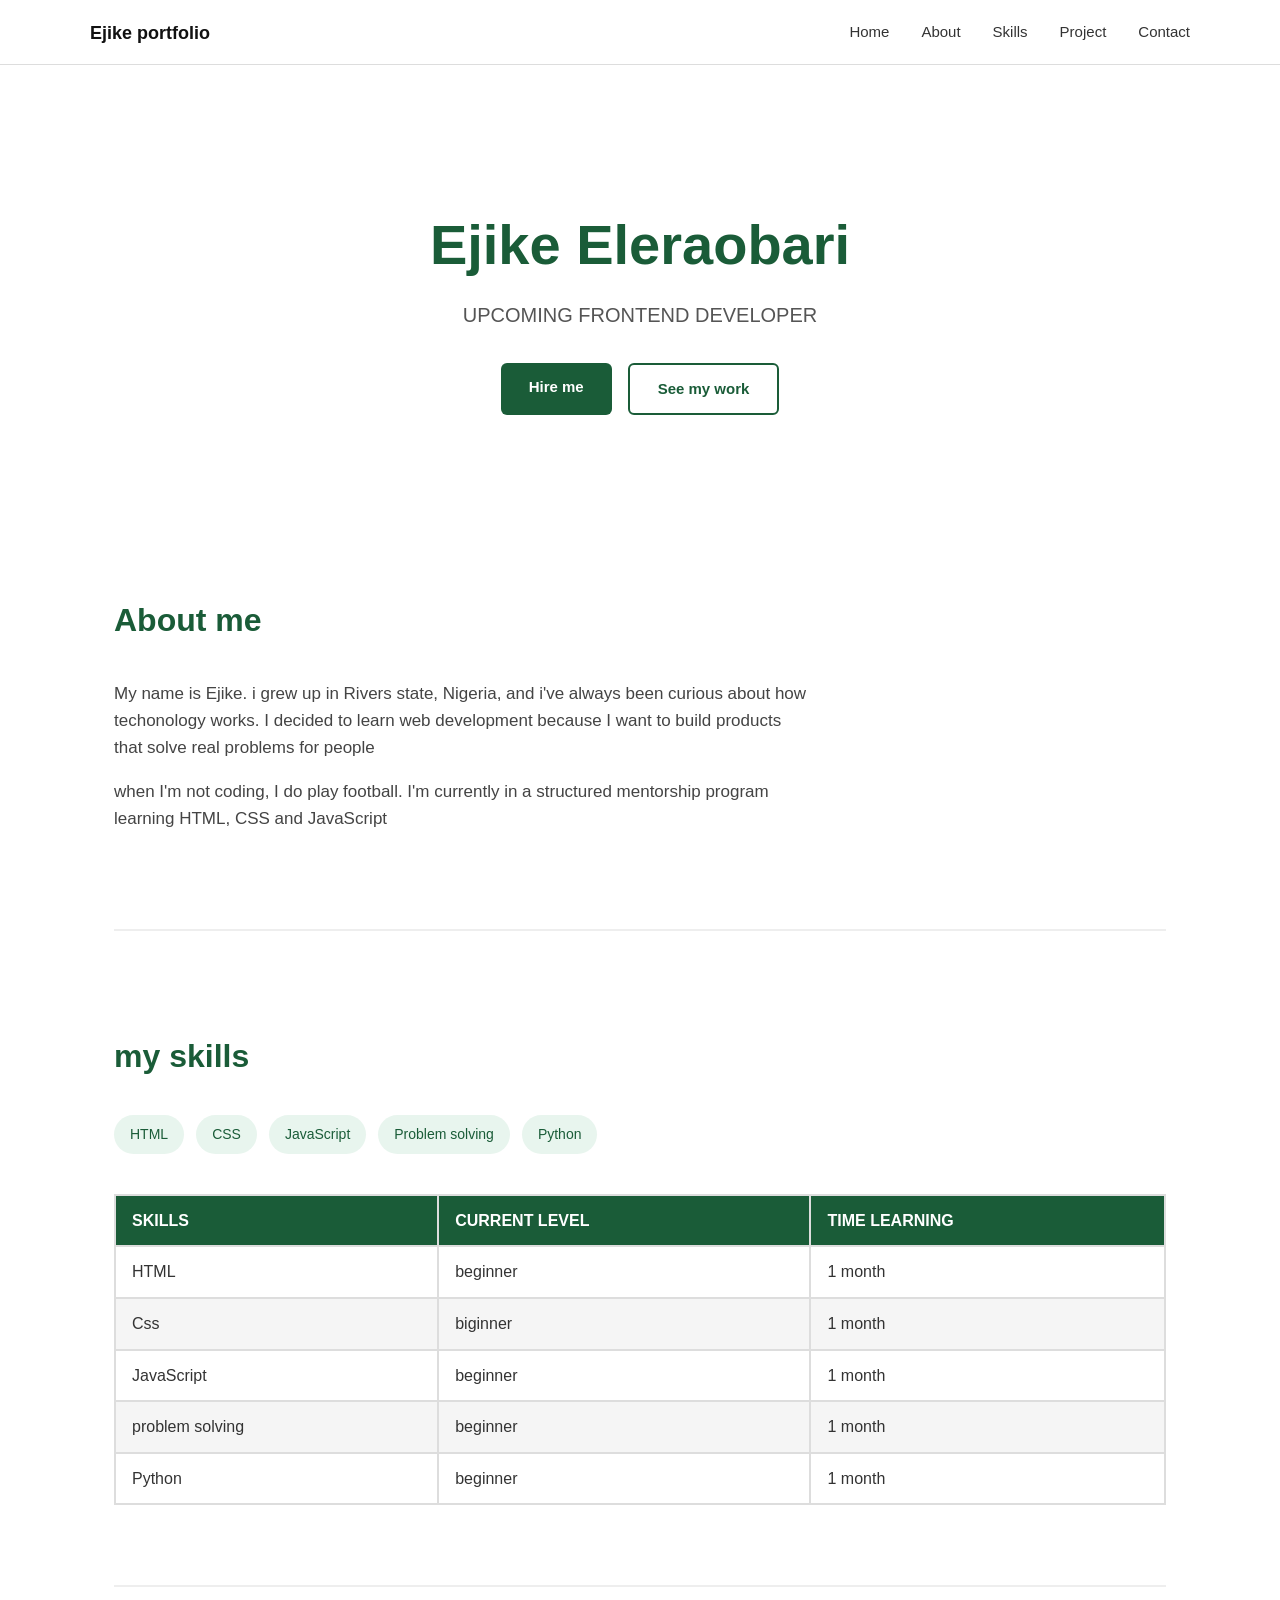
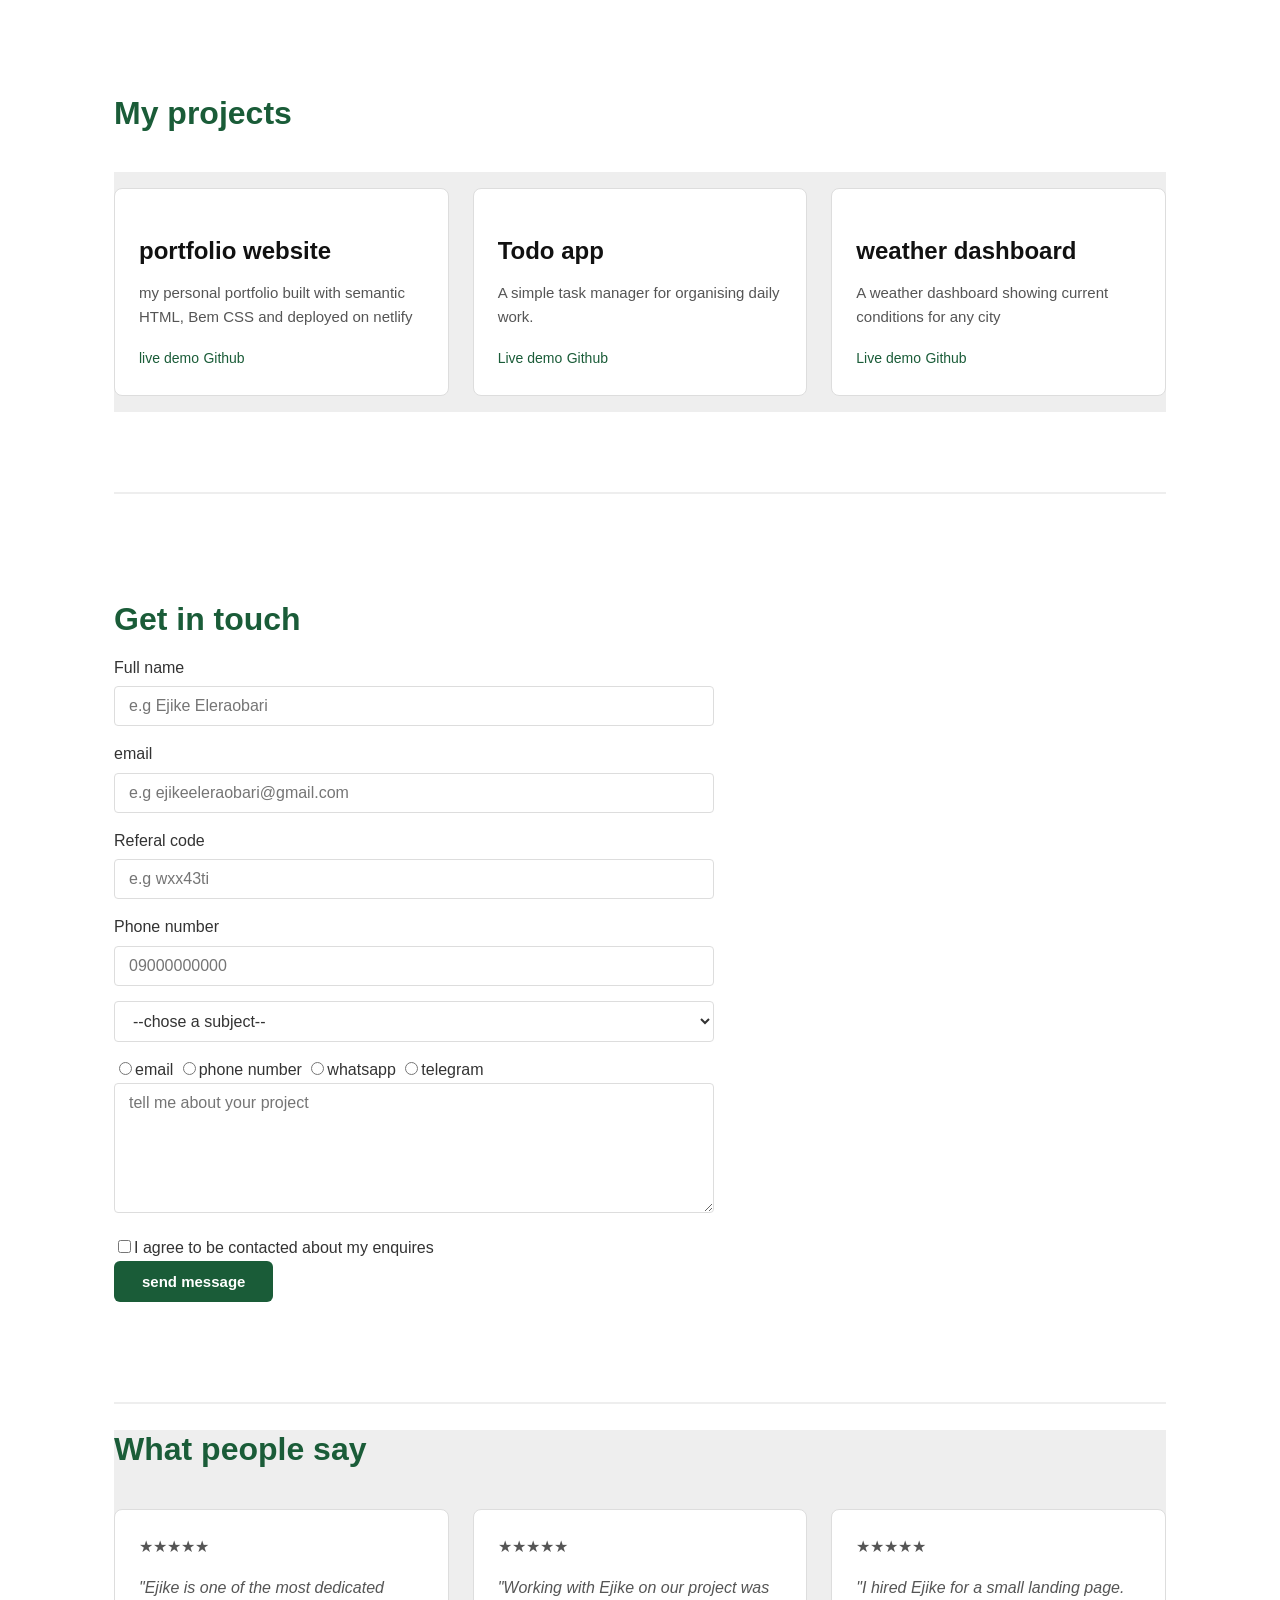
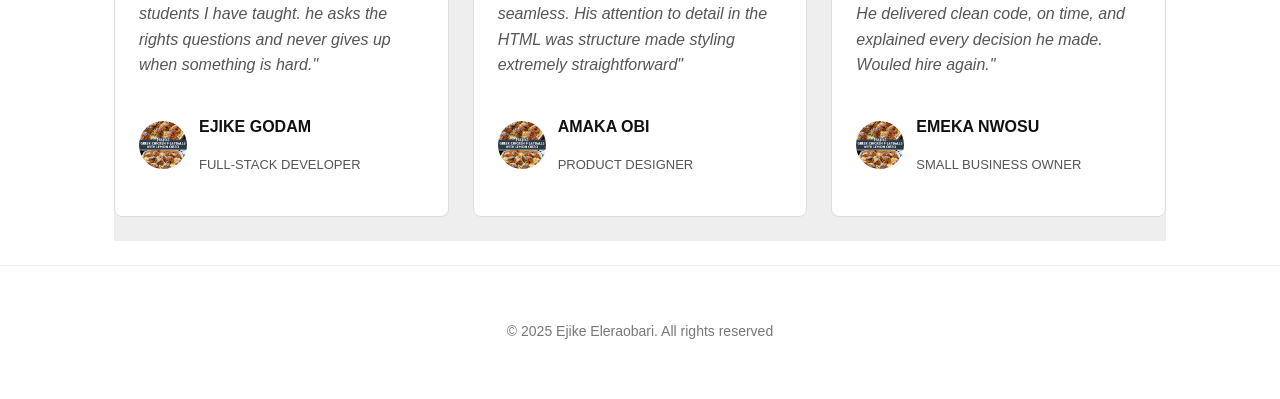
<file: index.html>
<!DOCTYPE html>
<html lang="en">
<head>
    <meta charset="UTF-8">
    <meta name="viewport" content="width=device-width, initial-scale=1.0">
    <title>my portfolio</title>
    <link rel="stylesheet" href="styles.css">
</head>
<body>
    <header class="header">
        <div class="header_container">
           <p id="header" class="header_logo">Ejike portfolio</p>
           <nav class="nav">
              <a href="#home" class="nav_link">Home</a>
              <a href="#about" class="nav_link">About</a>
              <a href="#skills" class="nav_link">Skills</a>
              <a href="#project" class="nav_link">Project</a>
              <a href="#contact" class="nav_link">Contact</a>
           </nav>
        </div>
    </header>

    <main class="main">
        <!-- hero section -->
        <section id="home" class="hero">
            <h1 class="hero_title">Ejike Eleraobari</h1>
            <p class="hero_subtitle">upcoming frontend developer</p>
            <div class="hero_action">
                <a href="#contact" class="button button--primary">Hire me</a>
                <a href="#project" class="button button--secondary">See my work</a>
            </div>
        </section>

        <!-- about section -->
        <section id="about" class="section">
            <h2 class="section_title">About me</h2>
            <div class="about_content">
                <p class="about_text">My name is Ejike. i grew up in Rivers state, Nigeria, and i've always been curious about how techonology works. I decided to learn web development because I want to build products that solve real problems for people</p>
                <p class="about_text">when I'm not coding, I do play football. I'm currently in a structured mentorship program learning HTML, CSS and JavaScript</p>
            </div>
        </section>

        <!-- skills -->
        <section id="skills" class="section">
            <h2 class="section_title">my skills</h2>
            <ul class="skills_list">
                <li class="skill_item">HTML</li>
                <li class="skill_item">CSS</li>
                <li class="skill_item">JavaScript</li>
                <li class="skill_item">Problem solving</li>
                <li class="skill_item">Python</li>
            </ul>
            <table class="skill_table">
                <thead>
                    <tr>
                        <th>skills</th>
                        <th>current level</th>
                        <th>time learning</th>
                    </tr>
                </thead>
                <tbody>
                    <tr>
                        <td>HTML</td>
                        <td>beginner</td>
                        <td>1 month</td>
                    </tr>
                    <tr>
                        <td>Css</td>
                        <td>biginner</td>
                        <td>1 month</td>
                    </tr>
                    <tr>
                        <td>JavaScript</td>
                        <td>beginner</td>
                        <td>1 month</td>
                    </tr>
                    <tr>
                        <td>problem solving</td>
                        <td>beginner</td>
                        <td>1 month</td>
                    </tr>
                    <tr>
                        <td>Python</td>
                        <td>beginner</td>
                        <td>1 month</td>
                    </tr>
                </tbody>
            </table>
        </section>

        <!-- project section -->
        <section id="project" class="section">

            <h2 class="section_title">My projects</h2>
            <div class="project_grid">
                <article class="project-card">
                    <h3 class="project-title">portfolio website</h3>
                    <p class="project-card_description">my personal portfolio built with semantic HTML, Bem CSS and deployed on netlify</p>
                    <div class="project-card_actions">
                        <a href="#" class="project-card_link">live demo</a>
                        <a href="#" class="project-card_link project-card_link--github">Github</a>
                    </div>
                </article>

                <article class="project-card">
                    <h3 class="project-title">Todo app</h3>
                    <p class="project-card_description">A simple task manager for organising daily work.</p>
                    <div class="project-card_actions">
                        <a href="#" class="project-card_link">Live demo</a>
                        <a href="#" class="project-card_link project-card_link--github">Github</a>
                    </div>
                </article>

                <article class="project-card">
                    <h3 class="project-title">weather dashboard</h3>
                    <p class="project-card_description">A weather dashboard showing current conditions for any city</p>
                    <div class="project-card_actions">
                        <a href="#" class="project-card_link">Live demo</a>
                        <a href="#" class="project-card_link project-card_link--github">Github</a>
                    </div>
                </article>


            </div>
            
        </section>

        <!-- contact section -->
        <section id="contact" class="section">
            <h2 class="contact-title">Get in touch</h2>
            <div class="contact_wrapper">
                <form id="contact-form" class="contact-form">
                <div class="form-group">
                    <label for="name" class="form-group_label">Full name</label>
                    <input class="form-group_input" type="text" id="name" name="Name" placeholder="e.g Ejike Eleraobari"> <br>

                    <label for="email" class="form-group_label">email</label>
                    <input class="form-group_input" type="email" id="email" name="email" placeholder="e.g ejikeeleraobari@gmail.com"> <br>

                    <label for="referal code" class="form-group_label">Referal code</label>
                    <input class="form-group_input" type="text" id="text" name="text" placeholder="e.g wxx43ti"><br>

                    <label for="phone" class="form-group_label">Phone number</label>
                    <input class="form-group_input" type="tel" id="phone" name="phone" placeholder="09000000000" pattern="[0-9]{11}"> <br>

                    <select class="form-group_input" name="subject" id="subject">
                        <option value="">--chose a subject--</option>
                        <option value="general">general inquiry</option>
                        <option value="project">project work</option>
                        <option value="job">job opportunities</option>
                    </select><br>

                    
                    <label class="form-group_radio"><input type="radio" name="contact-method" value="email">email</label>
                    <label class="form-group_radio"><input type="radio" name="contact-method" value="phone">phone number</label>
                    <label class="form-group_radio"><input type="radio" name="contact-method" value="whatsapp">whatsapp</label>
                    <label class="form-group_radio"><input type="radio" name="contact-method" value="telegram">telegram</label><br>
                    

                    <textarea class="form-group_input" name="message" id="message" rows="6" placeholder="tell me about your project"></textarea><br>

                    <label><input type="checkbox" name="terms" value="agreed required">I agree to be contacted about my enquires</label><br>

                    <button class="button button--primary" type="submit">send message</button>

                    

                </div>
            </form>
            </div>
        </section>

        <!-- testimonial section -->

        <section id="testimonial" class="testimonial_section">
            <h2 class="section_title">What people say</h2>
            <div class="testimonial_grid">

                <div class="testimonial-card">
                    <div class="testimonial-card_stars">★★★★★</div>
                    <p class="testimonial-card_quote">"Ejike is one of the most dedicated students I have taught. he asks the rights questions and never gives up when something is hard."</p>
                    <div class="testimonial-card_author">
                        <img class="testimonial-card_image" src="This one brought us all to the table.jpg" alt="photo">
                        <div>
                           <p class="testimonial-card_name">EJIKE GODAM</p>
                           <p class="testimonial-card_role">FULL-STACK DEVELOPER</p>
                        </div>
                    </div>
                
                </div> 
                
                <div class="testimonial-card">
                    <div class="testimonial-card_stars">★★★★★</div>
                    <p class="testimonial-card_quote">"Working with Ejike on our project was seamless. His attention to detail in the HTML was structure made styling extremely straightforward"</p>
                    <div class="testimonial-card_author">
                        <img class="testimonial-card_image" src="This one brought us all to the table.jpg" alt="photo">
                        <div>
                           <p class="testimonial-card_name">AMAKA OBI</p>
                           <p class="testimonial-card_role">PRODUCT DESIGNER</p>
                        </div>
                    </div>
                </div>

                <div class="testimonial-card">
                    <div class="testimonial-card_stars">★★★★★</div>
                    <p class="testimonial-card_quote">"I hired Ejike for a small landing page. He delivered clean code, on time, and explained every decision he made. Wouled hire again."</p>
                    <div class="testimonial-card_author">
                        <img class="testimonial-card_image" src="This one brought us all to the table.jpg" alt="photo">
                        <div>
                           <p class="testimonial-card_name">EMEKA NWOSU</p>
                           <P class="testimonial-card_role">SMALL BUSINESS OWNER</P>
                        </div>
                    </div>
                </div>


            </div>
        </section>

    </main>

    <!-- footer -->
    <footer class="footer">
        <p class="footer_copyright">&copy; 2025 Ejike Eleraobari. All rights reserved</p>
    </footer>
    
    
</body>
</html>
</file>
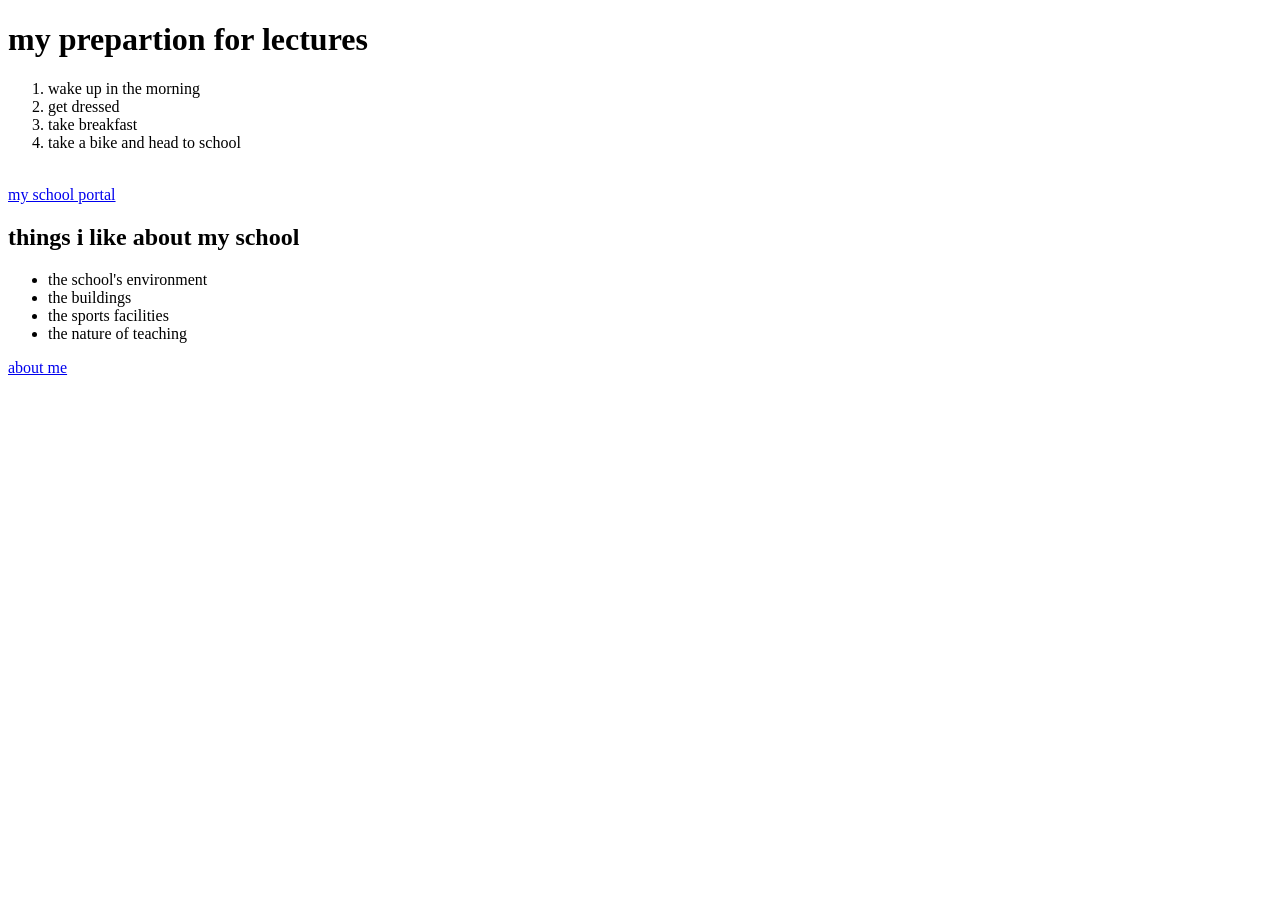
<file: day 1.html>
<!DOCTYPE html>
<html lang="en">
<head>
    <meta charset="UTF-8">
    <meta name="viewport" content="width=device-width, initial-scale=1.0">
    <title>school prepartion</title>
</head>

<body>
    <h1>my prepartion for lectures</h1>
<ol>
    <li>wake up in the morning</li>
    <li>get dressed</li>
    <li>take breakfast</li>
    <li>take a bike and head to school</li>
</ol>
<br>
<a href="https://eportal.futminna.edu.ng/ePortal_V2/">my school portal</a>
<br>
<h2>things i like about my school</h2>
<ul>
    <li>the school's environment</li>
    <li>the buildings</li>
    <li>the sports facilities</li>
    <li>the nature of teaching</li>
</ul>
<a href="index.html">about me</a>

    
</body>
</html>
</file>
<file: styles.css>
*, *::before, *::after{
    box-sizing: border-box;
}
body{
    font-family: sans-serif;
    font-size: 16px;
    line-height: 1.6;
    color: #333333;
    background-color: #ffffff;
    margin: 0px;
    padding: 0px;
}

/* typography */

h1, h2, h3 {
    font-weight: 700;
    line-height: 1.2;
    color: #111111;
    margin-bottom: 16px;
}

h1 { font-size: 48px; }
h2 { font-size: 32px; }
h3 { font-size: 24px; }

p{
    margin-bottom: 16px;
}

a{
    color: #1a5c38;
    text-decoration: none;
}

a:hover {
    text-decoration: underline;
}


.header {
    background-color: #ffffff;
    border-bottom: 1px solid #dddddd;
    padding: 0 24px;
    position: sticky;
    top: 0;
}

.header_container {
    max-width: 1100px;
    margin: 0 auto;
    display: flex;
    justify-content: space-between;
    align-items: center;
    height: 64px;
}

.header_logo {
    font-weight: 700;
    font-size: 18px;
    color: #111111;
}

.nav {
    display: flex;
    gap: 32px;
}

.nav_link {
    color: #333333;
    text-decoration: none;
    font-weight: 500;
    font-size: 15px;
}

.nav_link:hover {
    color: #1a5c38;
}

/* main */


.main {
    max-width: 1100px;
    margin: 0 auto;
    padding: 0 24px;
}

/* HERO SECTION */

.hero {
    padding: 100px 0 80px;
    text-align: center;
}

.hero_title {
    font-size: 56px;
    color: #1a5c38;
    margin-bottom: 12px;
}

.hero_subtitle {
    font-size: 20px;
    color: #555555;
    margin-bottom: 32px;
    text-transform: uppercase;
}

.hero_action {
    display: flex;
    justify-content: center;
    gap: 16px;
}

/* buttons */

.button {
    display: inline-block;
    padding: 12px 28px;
    border-radius: 6px;
    font-weight: 600;
    font-size: 15px;
    text-decoration: none;
    cursor: pointer;
    border: none;
    transition: background-color 0.2s;
}

.button--primary {
    background-color: #1a5c38;
    color: #ffffff;
}

.button--primary:hover {
    background-color: #144a2d;
    text-decoration: none;
}

.button--secondary {
    background-color: transparent;
    color: #1a5c38;
    border: 2px solid #1a5c38;
}

.button--secondary:hover {
    background-color: #e8f5ee;
    text-decoration: none;
}

/* section */

.section{
    padding: 80px 0;
    border-bottom: 2px solid #eeeeee;
}

.section_title {
    margin-bottom: 40px;
    color: #1a5c38;
}

/* about section */

.about_content {
    max-width: 700px;
}

.about_text {
    font-size: 17px;
    color: #444444;
}

/* skills section */

.skills_list {
    list-style: none;
    padding: 0;
    display: flex;
    flex-wrap: wrap;
    gap: 12px;
    margin-bottom: 40px;
}

.skill_item {
    background-color: #e8f5ee;
    color: #1a5c38;
    padding: 8px 16px;
    border-radius: 20px;
    font-weight: 500;
    font-size: 14px;
}

.skill_table {
    width: 100%;
    border-collapse: collapse;
}

.skill_table th,
.skill_table td {
    border: 2px solid #dddddd;
    padding: 12px 16px;
    text-align: left;
}

.skill_table th {
    background-color: #1a5c38;
    color: #ffffff;
    text-transform: uppercase;
}

.skill_table tr:nth-child(even) {
    background-color: #f5f5f5;
}


/* project section */


.project_grid {
    display: grid;
    grid-template-columns: repeat(3, 1fr);
    gap: 24px;
    background-color: #eeeeee;
}

.project-card {
    background-color: #ffffff;
    border: 1px solid #dddddd;
    border-radius: 8px;
    margin: 16px 0;
    padding: 24px;
    transition: box-shadow 0.2s;
}


.project-card:hover {
    box-shadow: 0 4px 30px rgba(0, 0, 0, 0.08); 
}

.project-title {
    margin-bottom: 8px;
}

.project-card_description {
    color: #555555;
    font-size: 15px;
    margin-bottom: 16px;
}

.project-card_action {
    display: flex;
    gap: 12px;
}

.project-card_link {
    font-size: 14px;
    font-weight: 500;
    color: #1a5c38;
}

/* contact section */


.contact-title {
    color: #1a5c38;
}

.contact_wrapper {
    max-width: 600px;
}

.form-group {
    margin-bottom: 20px;
}

.form-group_label {
    display: block;
    font-weight: 500;
    margin-bottom: 6px;
    color: #333333;
}

.form-group_input {
    width: 100%;
    padding: 10px 14px;
    border: 1px solid #dddddd;
    border-radius: 4px;
    font-family: inherit;
    font-size: 16px;
    color: #333333;
    background-color: #ffffff;
    margin-bottom: 15px;
}

.form-group_input:focus {
    outline: none;
    border-color: #1a5c38;
    box-shadow: 0 0 0 3px rgba(26, 92, 56, 0.1);
}

/* TESTIMONIAL SECTION */

.testimonial_section {
    background-color: #eeeeee;
}
.testimonial_grid {
    display: grid;
    grid-template-columns: repeat(3, 1fr);
    gap: 24px;
    margin-bottom: 24px;
}

.testimonial-card {
    background-color: #ffffff;
    color: #555555;
    border: 1px solid #dddddd;
    border-radius: 8px;
    margin-bottom: 24px;
    padding: 24px;
    transition: box-shadow 0.2s;
}

.testimonial-card:hover {
    box-shadow: 0 4px 30px rgba(0, 0, 0, 0.08) ;
}

.testimonial-card_author {
    margin-top: 20px;
    display: flex;
    align-items: center;
    gap: 12px;
}

.testimonial-card_quote {
    font-style: italic;
}

.testimonial-card_name {
    color: #111111;
    font-weight: 600;
}

.testimonial-card_role {
    font-size: small;
}

.testimonial-card_image {
    height: 48px;
    width: 48px;
    border-radius: 50%;
    object-fit: cover;
}



/* footer */

.footer {
    padding: 40px 24px;
    text-align: center;
    border-top: 1px solid #eeeeee;
    color: #777777;
    font-size: 14px;
}
</file>
